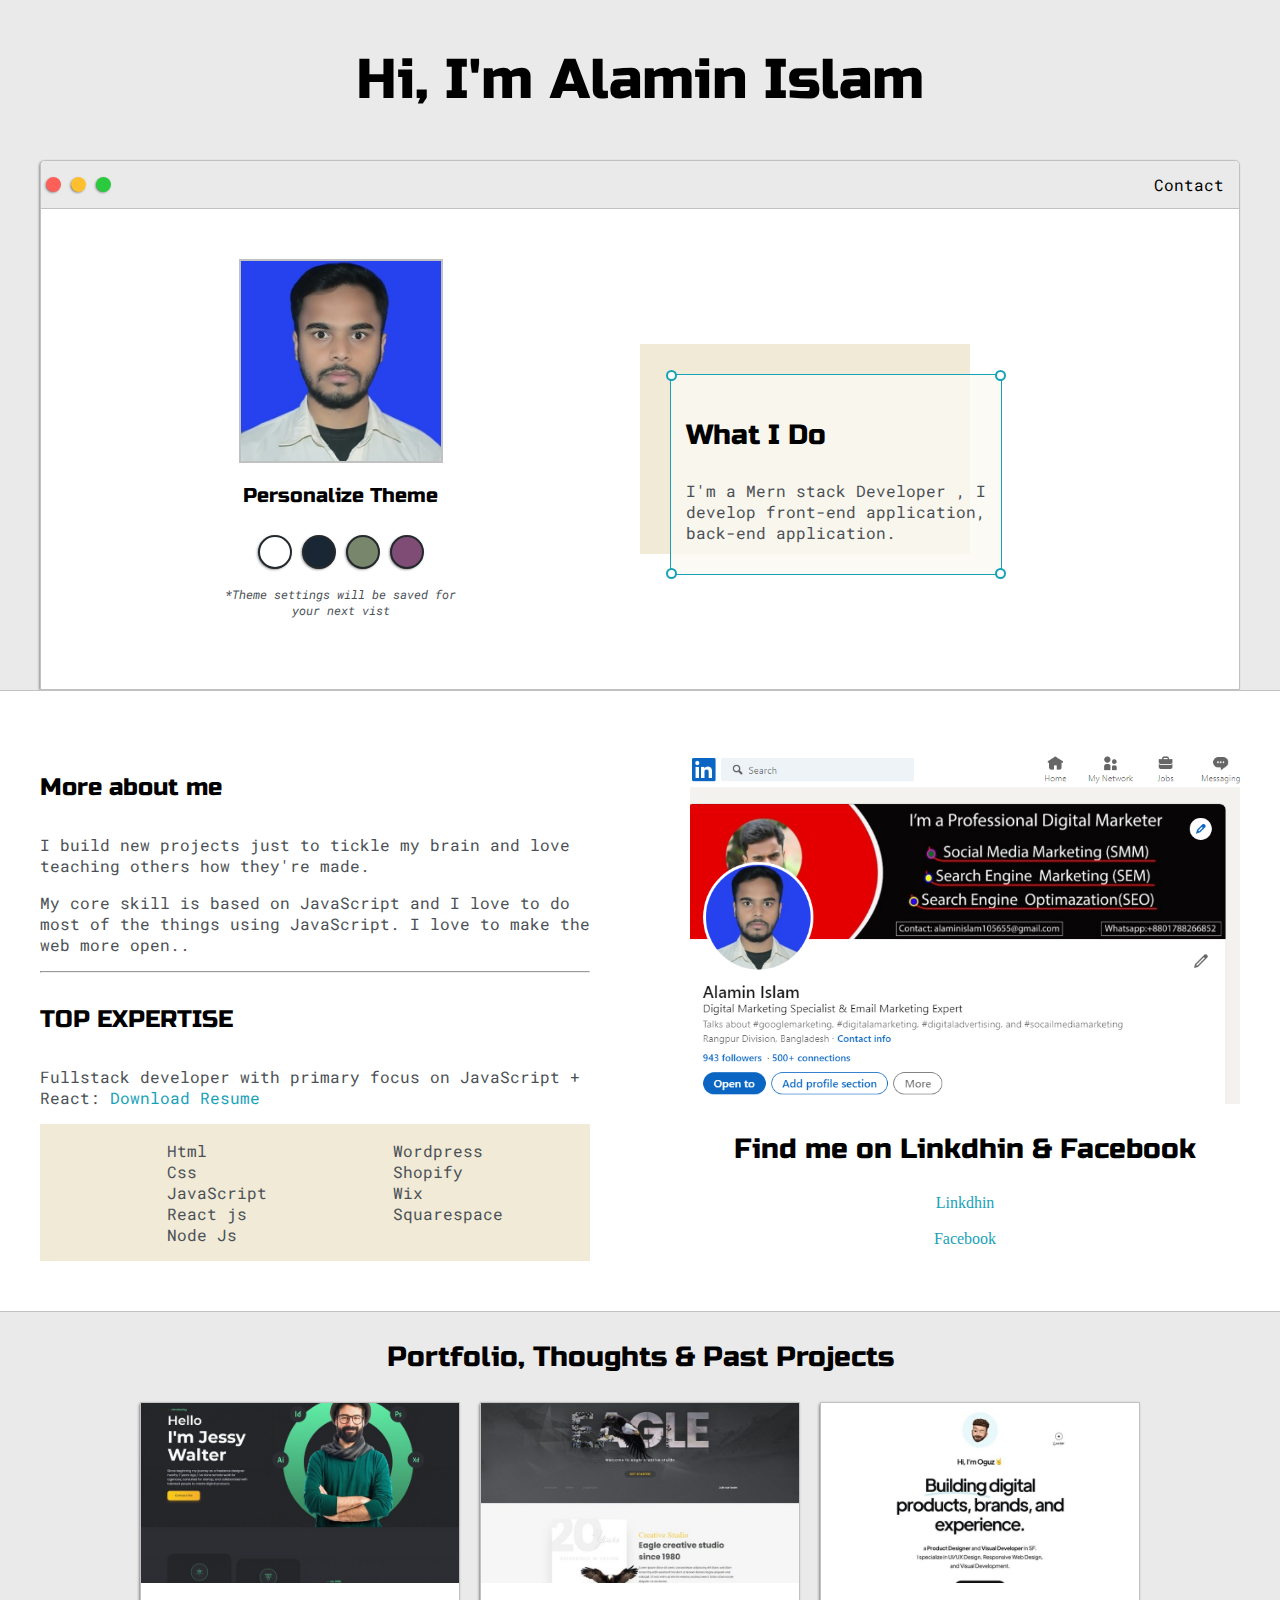
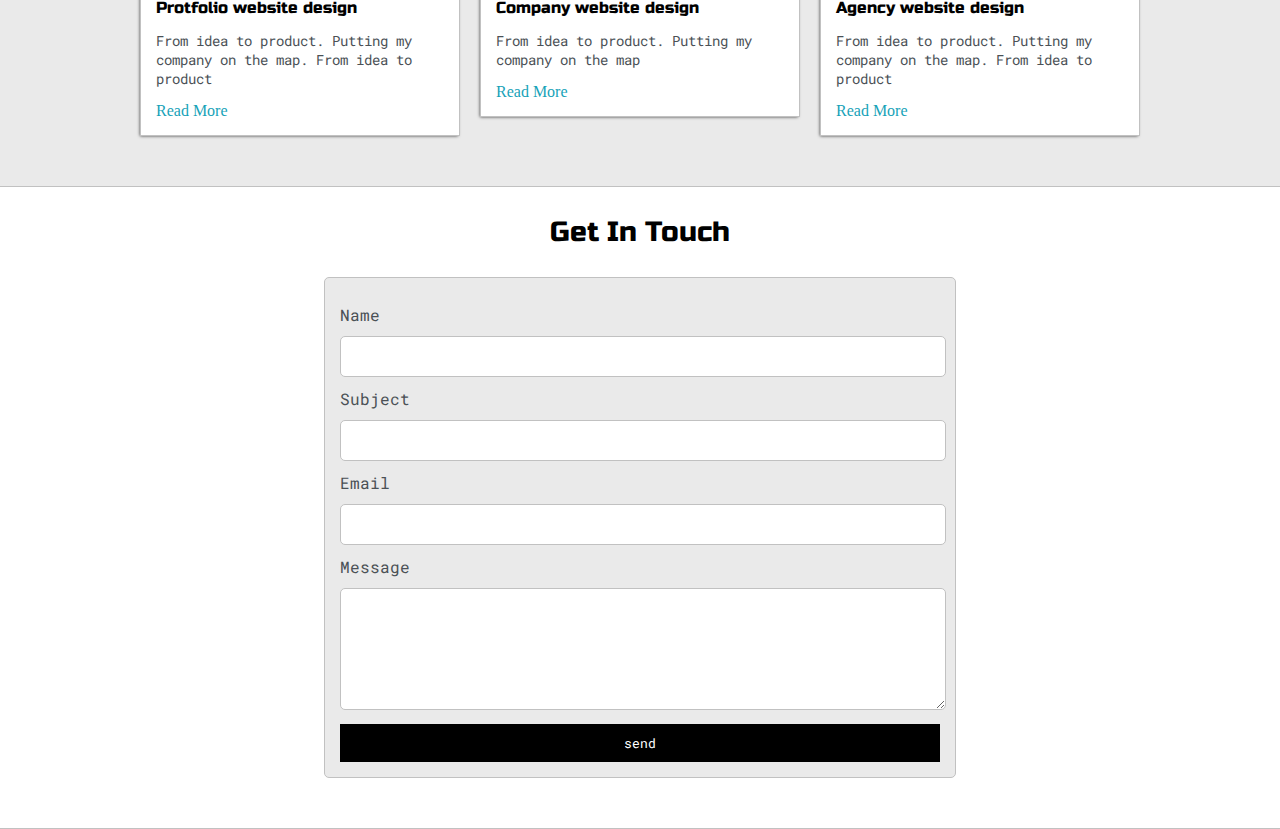
<file: index.html>
<!DOCTYPE html>
<html lang="en">
<head>
    <meta charset="UTF-8">
    <meta http-equiv="X-UA-Compatible" content="IE=edge">
    <meta name="viewport" content="width=device-width, initial-scale=1.0">
    <title>Alamin Islam</title>
   
    <link rel="preconnect" href="https://fonts.googleapis.com">
    <link rel="preconnect" href="https://fonts.gstatic.com" crossorigin>
    <link href="https://fonts.googleapis.com/css2?family=Russo+One&display=swap" rel="stylesheet">
    <link rel="preconnect" href="https://fonts.googleapis.com">
    <link rel="preconnect" href="https://fonts.gstatic.com" crossorigin>
    <link href="https://fonts.googleapis.com/css2?family=Roboto+Mono:wght@500&display=swap" rel="stylesheet">
   
    <link rel="stylesheet" href="style.css">
    <link id="theme-style" rel="stylesheet" href="">

</head>
<body>
    <section class="s1">
        <div class="main-container">
            <div class="greeting-wrapper">
                <h1>Hi, I'm Alamin Islam</h1>
            </div>
            <div class="intro-wrapper">
                <!--NavBar Start-->
                <div class="nav-wrapper">
                    <div class="dots-wrapper">
                        <div id="dot-1" class="browser-dot"></div> 
                        <div id="dot-2" class="browser-dot"></div> 
                        <div id="dot-3" class="browser-dot"></div> 
                    </div>
                    <ul id="navigation">
                        <li><a href="#">Contact</a></li>
                    </ul>
                </div>
                <!--NavBar End-->

                <div class="left-column">
                   <img id="profile_pic" src="./images/Alamin.jpg" alt="">
                   <h5 style="text-align: center;line-height: 0;">Personalize Theme</h5>

                   <div id="theme-option-wrapper">
                       <div data-mode="light" id="light-mode" class="theme-dot"></div>
                       <div data-mode="blue" id="blue-mode" class="theme-dot"></div>
                       <div data-mode="green" id="green-mode" class="theme-dot"></div>
                       <div data-mode="purple" id="purple-mode" class="theme-dot"></div>
                   </div>

                   <p id="settings-note">*Theme settings will be saved for<br>your next vist</p>

                </div>

                <div class="right-column">
                  <div id="previewShadow">
                       <div id="preview">
                       <div id="corner-tl" class="corner"></div>
                       <div id="corner-tr" class="corner"></div>
                        <h3>What I Do</h3>
                        <p> I'm a Mern stack Developer ,  I develop front-end application, back-end application. </p>
                        <div id="corner-br" class="corner"></div>
                        <div id="corner-bl" class="corner"></div>
                   </div>
                </div>
                </div>
                
            </div>
            
      </div>
    </section>
    <section class="s2">
        <div class="main-container">
            <div class="about-wrapper">

                <div class="about-me">

                    <h4>More about me</h4>
                    <p>I build new projects just to tickle my brain and love teaching others how they're made.</p>
    
                    <p>My core skill is based on JavaScript and I love to do most of the things using JavaScript. I love to make the web more open..</p>
    
                   <hr>
    
                   <h4>TOP EXPERTISE</h4>
                   <p>Fullstack developer with primary focus on JavaScript + React: 
                       <a target="_blank" href="./resume.pdf">Download Resume</a></p>
    
                     <div id="skills">
                        <ul>
                            <li>Html</li>
                            <li>Css</li>
                            <li>JavaScript</li>
                            <li>React js</li>
                            <li>Node Js</li>
                        </ul>
    
                        <ul>
                            <li>Wordpress</li>
                            <li>Shopify</li>
                            <li>Wix</li>
                            <li>Squarespace</li>
                            
                        </ul>
    
                     </div>
    
                </div>
    
                <div class="social-link">
                   <img id="social-image" src="./images/social.PNG" alt="">
                   <h3>Find me on Linkdhin & Facebook  </h3>

                   <a target="_blank" href="https://www.linkedin.com/in/alamin-islam-65871b192/">Linkdhin</a>
                    <br>
                   <a target="_blank" href="https://www.facebook.com/profile.php?id=100012556032282">Facebook</a>
                    
                </div>

            </div>

            

        </div>

    </section>

    <!--portfolio Start-->

    <section class="s1">
        <div class="main-container">

            <h3 style="text-align: center;">Portfolio, Thoughts & Past Projects</h3>
          
            <div class="post-wrapper">

              <div> 
                <div class="post">
                    <img  class="thumnail" src="./images/post1.jpg" alt="">
                    <div class="post-preview">
                        <h6 class="post-title">Protfolio website design</h6>
                        <p class="post-intro">From idea to product. Putting my company on the map. From idea to product</p>
                        <a href="./post.html">Read More</a>
                    </div>
                </div>
            </div> 
          

           
            <div>
            <div class="post">
                <img  class="thumnail" src="./images/post2.jpg" alt="">
                <div class="post-preview">
                    <h6 class="post-title">Company website design</h6>
                    <p class="post-intro">From idea to product. Putting my company on the map</p>
                    <a href="#">Read More</a>
                </div>
            </div>
        </div>  
      
      
        <div> 
        <div class="post">
            <img  class="thumnail" src="./images/post3.jpg" alt="">
            <div class="post-preview">
                <h6 class="post-title">Agency website design</h6>
                <p class="post-intro">From idea to product. Putting my company on the map. From idea to product</p>
                <a href="#">Read More</a>
            </div>
        </div>
    </div>
  </div>

        </div>
    </section>

     <!--portfolio End-->

     <!--Contact Start-->

    <section class="s2">
        <div class="main-container">
            <h3 style="text-align: center;">Get In Touch</h3>
            <form id="contact-form">

                <label>Name</label>
                <input class="input-field" type="text" name="name">

                <label>Subject</label>
                <input class="input-field" type="text" name="subject">

                <label>Email</label>
                <input class="input-field" type="text" name="email">

                <label>Message</label>
                <textarea class="input-field" type="text" name="Message"> </textarea>

                <input id="submit-btn" type="submit" value="send">

            </form>
        </div>
    </section>

    <!--Contact End-->

    <script type="text/javascript" src="./script.js"></script>

</body>
</html>
</file>
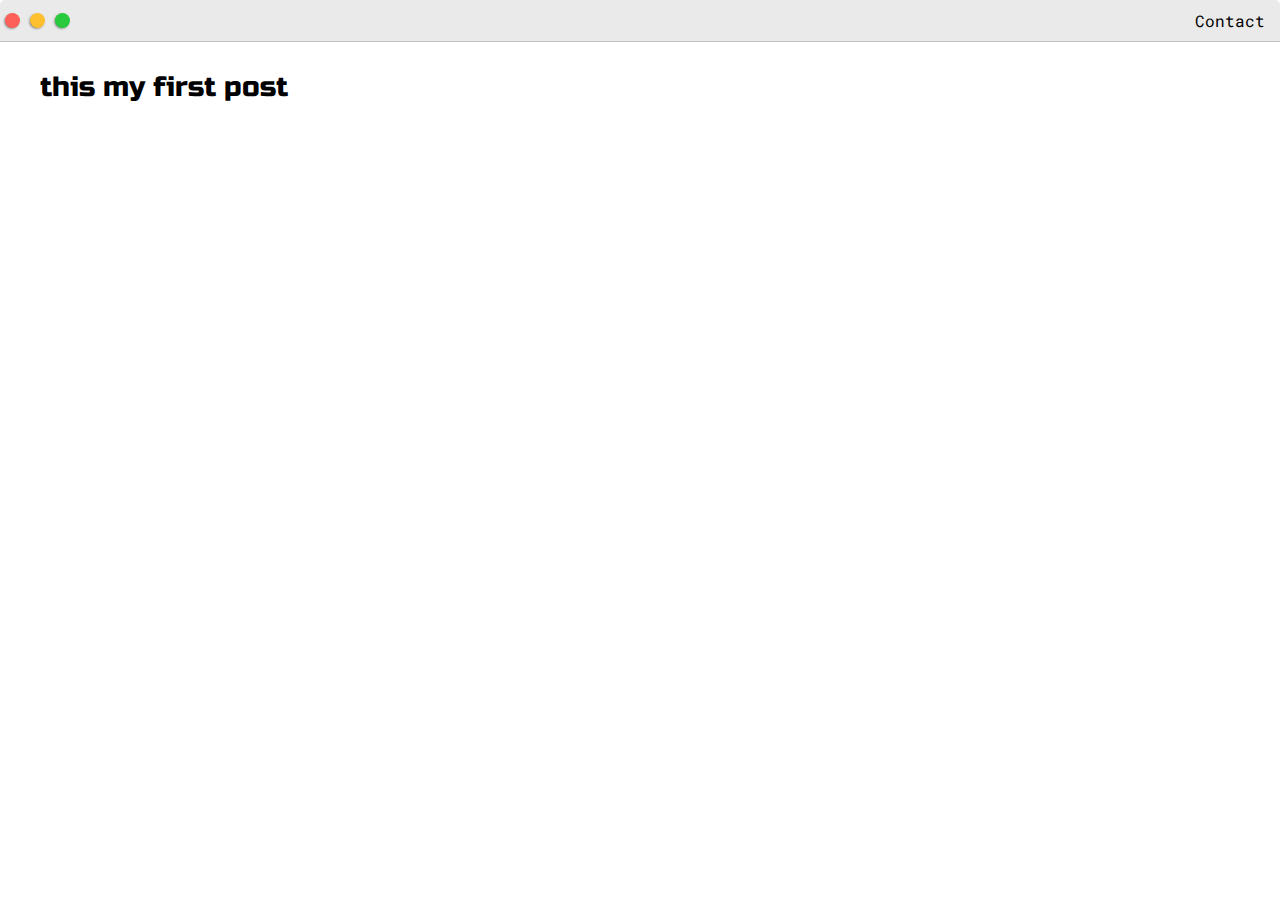
<file: post.html>
<!DOCTYPE html>
<html lang="en">
<head>
    <meta charset="UTF-8">
    <meta http-equiv="X-UA-Compatible" content="IE=edge">
    <meta name="viewport" content="width=device-width, initial-scale=1.0">
    <title>Post Name</title>
   
    <link rel="preconnect" href="https://fonts.googleapis.com">
    <link rel="preconnect" href="https://fonts.gstatic.com" crossorigin>
    <link href="https://fonts.googleapis.com/css2?family=Russo+One&display=swap" rel="stylesheet">
    <link rel="preconnect" href="https://fonts.googleapis.com">
    <link rel="preconnect" href="https://fonts.gstatic.com" crossorigin>
    <link href="https://fonts.googleapis.com/css2?family=Roboto+Mono:wght@500&display=swap" rel="stylesheet">
    <link rel="stylesheet" href="style.css">
</head>
<body>

    <div class="nav-wrapper">
        <div class="dots-wrapper">
            <div id="dot-1" class="browser-dot"></div> 
            <div id="dot-2" class="browser-dot"></div> 
            <div id="dot-3" class="browser-dot"></div> 
        </div>
        <ul id="navigation">
            <li><a href="#">Contact</a></li>
        </ul>
    </div>

    <div class="main-container">
        <h3>this my first post</h3>
    </div>
</body>
</html>
</file>
<file: style.css>
:root{
    
    --mainColor:#eaeaea;
    --secondaryColor:#fff;
    --borderColor:#c1c1c1;
    --mainText:black;
    --secondaryText:#4b5156;
    --themeDotborder:#24292e;
    --previewBg:rgb(251, 249, 243, 0.8);
    --previewShadow:#F0ead6;
    --btnColor:black;
}
body{
    padding:0;
    margin: 0;
}

body *{
    transition: 0.3s;
}

h1, h2, h3, h4, h5, h6, strong{
    color:var(--mainText);
    font-family: 'Russo One', sans-serif;
    font-weight: 500;
}
p, li, span, label, input, textarea{
    color:var(--secondaryText);
    font-family: 'Roboto Mono', monospace;
}
a{
    text-decoration: none;
    color: #17a2b8;
}

ul{
    list-style: none;
}

h1 {font-size: 56px;}
h2 {font-size: 36px;}
h3 {font-size: 28px;}
h4 {font-size: 24px;}
h5 {font-size: 20px;}
h6 {font-size: 16px;}

.s1{
    background-color: var(--mainColor);
    border-bottom:1px solid var(--borderColor);
    overflow: auto;
}
.s2{
    background-color: var(--secondaryColor);
    border-bottom:1px solid var(--borderColor);
    overflow: auto;
}
.main-container {
    width: 1200px;
    margin: 0 auto;
}

.greeting-wrapper{
    display: grid;
    text-align: center;
    align-content: center;
    min-height: 10em;
}

.intro-wrapper{
    background-color: var(--secondaryColor);
    border: 1px solid var(--borderColor);
    border-radius: 5px 5px 0 0;

    -webkit-box-shadow: -1px 1px 3px -1px rgba(0,0,0,0.75);
	-moz-box-shadow: -1px 1px 3px -1px rgba(0,0,0,0.75);
	box-shadow: -1px 1px 3px -1px rgba(0,0,0,0.75);

    display: grid;
    grid-template-columns: 1fr 1fr;
    grid-template-rows: 3em 30em;
    grid-template-areas:
    'nav-wrapper nav-wrapper'
    'left-column right-column'
    ;
}

.nav-wrapper{
    border-radius: 5px 5px 0 0;
    grid-area:nav-wrapper;
    border-bottom: 1px solid var(--borderColor);
    display: flex;
    justify-content: space-between;
    align-items: center;
    background-color: var(--mainColor);
}

#navigation a{
    color: var(--mainText);
}

#navigation{
    margin: 0;
    padding:10px;
}

#navigation li {
    display: inline-block;
    margin-right: 5px;
    margin-left: 5px;
}
    
.dots-wrapper{
    display: flex;
    border: 10px;
}

.browser-dot{
    background-color: black;
    height: 15px;
    width: 15px;
    border-radius: 50%;
    margin: 5px;

    -webkit-box-shadow: -1px 1px 3px -1px rgba(0,0,0,0.75);
	-moz-box-shadow: -1px 1px 3px -1px rgba(0,0,0,0.75);
	box-shadow: -1px 1px 3px -1px rgba(0,0,0,0.75);

}

#dot-1{
    background-color: #Fc6058;
}

#dot-2{
    background-color: #FEC02F;
}

#dot-3{
    background-color: #2ACA3E;
}

.left-column{
    grid-area: left-column;
    padding-top: 50px;
    padding-bottom: 50px;
   
}

#profile_pic{
    display: block;
    margin:0 auto;
    height: 200px;
    width: 200px;
    object-fit: cover;
    border: 2px solid var(--borderColor);
}

#theme-option-wrapper{
    display: flex;
    justify-content: center;
}

.theme-dot{
    height: 30px;
    width: 30px;
    background-color: black;
    border-radius: 50%;
    margin: 5px;
    border: 2px solid var(--themeDotborder);

    -webkit-box-shadow: -1px 1px 3px -1px rgba(0,0,0,0.75);
	-moz-box-shadow: -1px 1px 3px -1px rgba(0,0,0,0.75);
	box-shadow: -1px 1px 3px -1px rgba(0,0,0,0.75);

    cursor: pointer;

}

.theme-dot:hover{
    border-width:5px;
}

#light-mode{
    background-color:#fff;
}
#blue-mode{
    background-color: #192734;
}

#green-mode{
    background-color: #78866b;
}
#purple-mode{
    background-color: #7E4C74;
}


#settings-note{
    font-size: 12px;
    font-style: italic;
    text-align: center;
}


.right-column{
    grid-area: right-column;
    display: grid;
    align-items: center;
    padding-top:50px ;
    padding-bottom: 50px;
    
}

#preview{
    width: 300px;
    border: 1.5px solid #17a2b8;
    background-color: var(--previewBg);
    padding: 15px;
    position: relative;
}

.corner{
    width: 7px;
    height: 7px;
    border-radius:  50px;
    border: 2px solid #17a2b8;
    background-color: #fff;
    position: absolute;
}

#corner-tl{
    top: -5px;
    left: -5px;
}
#corner-tr{
    top: -5px;
    right: -5px;
}
#corner-br{
    bottom: -5px;
    right: -5px;
}
#corner-bl{
    bottom: -5px;
    left: -5px;
}
#previewShadow{
    background-color: var(--previewShadow);
    width: 300px;
    height: 180px;
    padding-left: 30px;
    padding-top: 30px;
}

.about-wrapper{
    display: grid;
    grid-template-columns: repeat(auto-fit, minmax(320px,1fr));
    padding-bottom: 50px;
    padding-top: 50px;
    gap: 100px;
}

#skills{
    display: flex;
    justify-content: space-evenly;
    background-color: var(--previewShadow);
}

#social-image{
    width: 100%;
}

.social-link{
    display: grid;
    align-content: center;
    text-align: center;
}
/* About End*/

/* portfolio Start*/

.post-wrapper{
    display: grid;
    grid-template-columns: repeat(auto-fit, 320px);
    gap: 20px;
    justify-content: center;
    padding-bottom: 50px;
}
.thumnail{
    display: block;
    width: 100%;
    height: 180px;
    object-fit: cover;
}
.post{
    border: 1px solid var(--borderColor);

    -webkit-box-shadow: -1px 1px 3px -1px rgba(0,0,0,0.75);
	-moz-box-shadow: -1px 1px 3px -1px rgba(0,0,0,0.75);
	box-shadow: -1px 1px 3px -1px rgba(0,0,0,0.75);
}

.post-preview {
    background-color: #fff;
    padding: 15px;
}

.post-title{
    color: black;
    margin: 0;
}
.post-intro{
    color: #4b5156;
    font-size: 14px;
}

/* portfolio End*/

/* Contact Start*/

#contact-form{
    display: block;
    max-width: 600px;
    margin: 0 auto;
    border: 1px solid var(--borderColor);
    padding: 15px;
    border-radius: 5px;
    background-color: var(--mainColor);
    margin-bottom: 50px;
}

#contact-form label{
    line-height: 2.7em;
}

#contact-form textarea{
    min-height: 100px;
    font-size: 14px;
}

.input-field{
    width: 100%;
    padding-top: 10px;
    padding-bottom: 10px;
    background-color: var(--secondaryColor);
    border-radius: 5px;
    border: 1px solid var(--borderColor);
    font-size: 14px;
}

#submit-btn{
    margin-top: 10px;
    width: 100%;
    padding-top: 10px;
    padding-bottom: 10px;
    color: #fff;
    background-color: var(--btnColor);
    border: none;
}


/* Contact End*/


@media screen and (max-width:1200px) {
    .main-container {
       width: 95%;
    }
}

@media screen and (max-width:800px) {
    .intro-wrapper{
        grid-template-columns:  1fr;
        grid-template-rows: 3em 30em;
        grid-template-areas:
        'nav-wrapper'
        'left-column' 
        'right-column'
        ;
    }
    .right-column{
        justify-content: center;
    }
}
</file>
